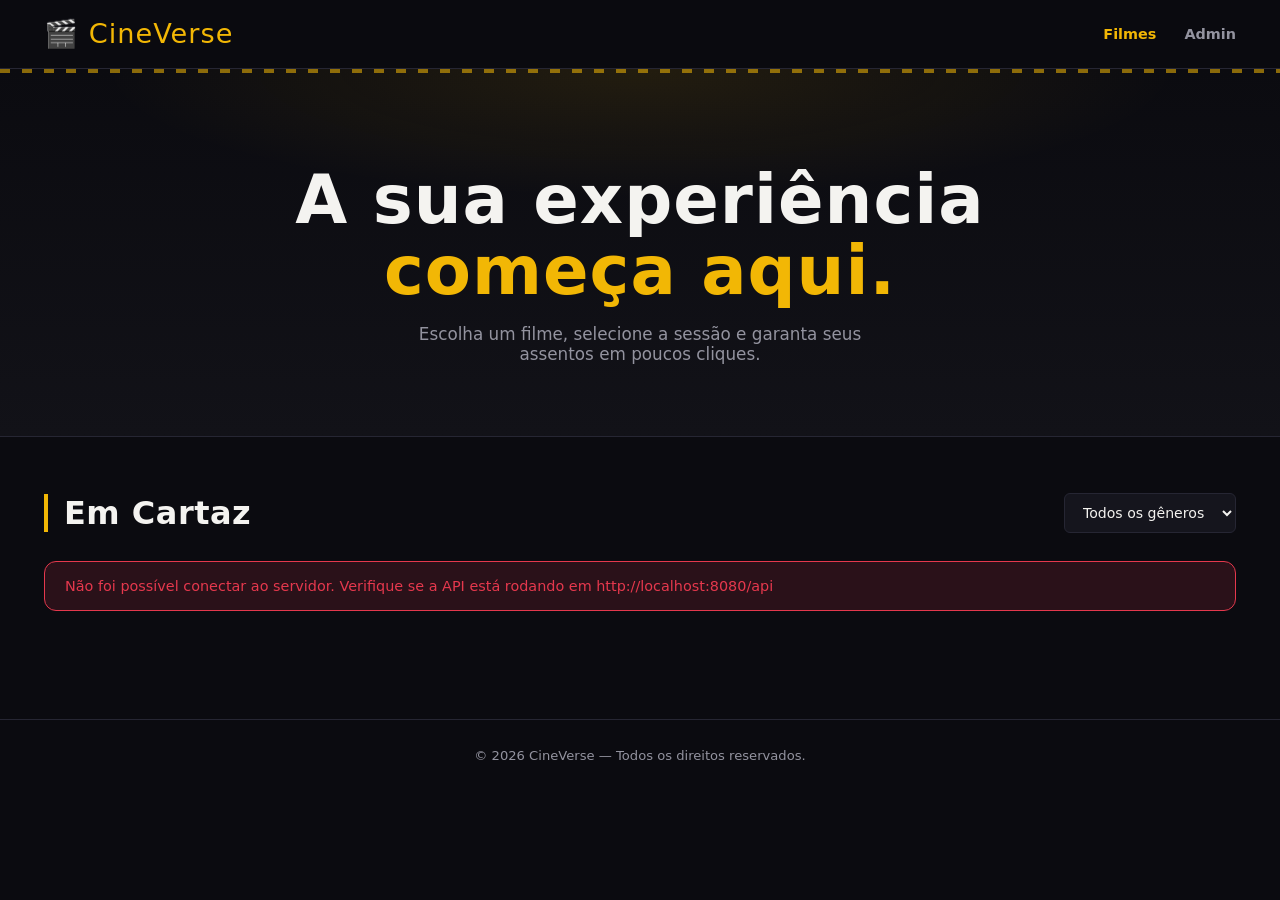
<file: frontend/index.html>
<!DOCTYPE html>
<html lang="pt-BR">
<head>
  <meta charset="UTF-8" />
  <meta name="viewport" content="width=device-width, initial-scale=1.0"/>
  <title>CineVerse — Ingressos Online</title>
  <link rel="stylesheet" href="css/base.css" />
  <link rel="stylesheet" href="css/index.css" />
</head>
<body>

  <!-- CABEÇALHO -->
  <header class="header">
    <div class="header-inner">
      <a href="index.html" class="logo">🎬 CineVerse</a>
      <nav class="nav">
        <a href="index.html" class="nav-link active">Filmes</a>
        <a href="login.html" class="nav-link">Admin</a>
      </nav>
    </div>
  </header>

  <!-- HERO -->
  <section class="hero">
    <div class="hero-content">
      <h1>A sua experiência<br/><span class="destaque">começa aqui.</span></h1>
      <p>Escolha um filme, selecione a sessão e garanta seus assentos em poucos cliques.</p>
    </div>
  </section>

  <!-- FILMES EM CARTAZ -->
  <main class="main">
    <div class="secao-topo">
      <h2 class="titulo-secao">Em Cartaz</h2>
      <select id="filtro-genero" class="filtro-genero" onchange="aplicarFiltro()">
        <option value="">Todos os gêneros</option>
      </select>
    </div>

    <div id="error-msg" class="error-msg" style="display:none;">
      Não foi possível carregar os filmes. Verifique se o servidor está rodando em http://localhost:8080.
    </div>

    <div id="filmes-grid" class="filmes-grid">
      <div class="loading-msg">Carregando filmes...</div>
    </div>
  </main>

  <footer class="footer">
    <p>© 2026 CineVerse — Todos os direitos reservados.</p>
  </footer>

  <script src="js/utils.js"></script>
  <script src="js/script.js"></script>
</body>
</html>
</file>
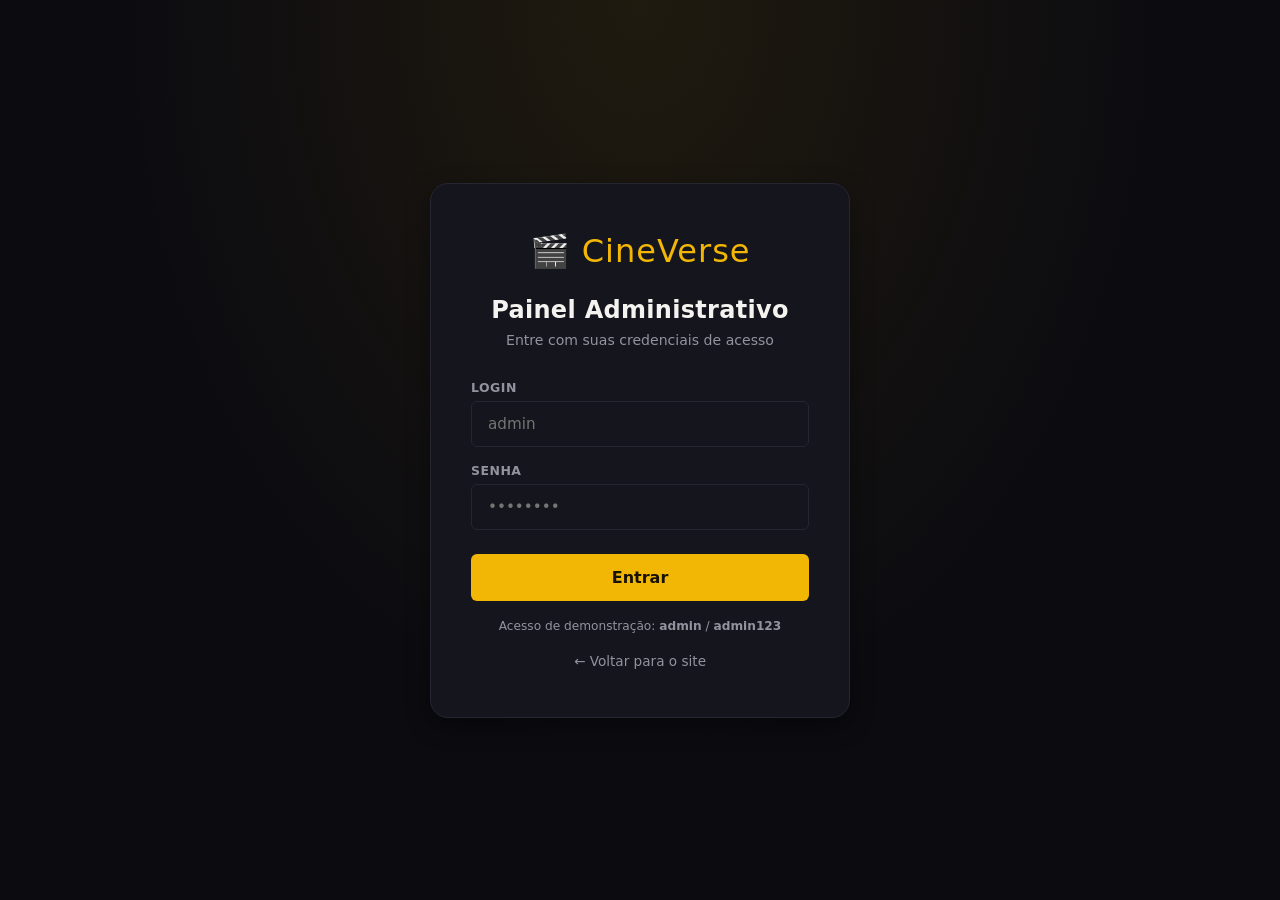
<file: frontend/admin.html>
<!DOCTYPE html>
<html lang="pt-BR">
<head>
  <meta charset="UTF-8"/>
  <meta name="viewport" content="width=device-width, initial-scale=1.0"/>
  <title>Painel Admin — CineVerse</title>
  <link rel="stylesheet" href="css/base.css"/>
  <link rel="stylesheet" href="css/admin.css"/>
</head>
<body>

  <!-- SIDEBAR -->
  <aside class="sidebar">
    <div class="sidebar-logo">🎬 CineVerse</div>
    <nav class="sidebar-nav">
      <button class="nav-item active" onclick="trocarAba('dashboard', this)">📊 Dashboard</button>
      <button class="nav-item" onclick="trocarAba('filmes', this)">🎬 Filmes</button>
      <button class="nav-item" onclick="trocarAba('salas', this)">🏛️ Salas</button>
      <button class="nav-item" onclick="trocarAba('sessoes', this)">🗓️ Sessões</button>
      <button class="nav-item" onclick="trocarAba('compras', this)">🎟️ Compras</button>
    </nav>
    <div class="sidebar-footer">
      <span id="admin-nome">Administrador</span>
      <button class="btn-logout" onclick="sair()">Sair</button>
    </div>
  </aside>

  <!-- CONTEÚDO PRINCIPAL -->
  <div class="content">

    <!-- ======= ABA: DASHBOARD ======= -->
    <section id="aba-dashboard" class="aba ativa">
      <h1 class="page-title">Dashboard</h1>

      <div class="stats-grid">
        <div class="stat-card">
          <div class="stat-icon">🎬</div>
          <div class="stat-info"><span id="total-filmes" class="stat-num">—</span><span class="stat-label">Filmes em Cartaz</span></div>
        </div>
        <div class="stat-card">
          <div class="stat-icon">🗓️</div>
          <div class="stat-info"><span id="total-sessoes" class="stat-num">—</span><span class="stat-label">Sessões Cadastradas</span></div>
        </div>
        <div class="stat-card">
          <div class="stat-icon">🎟️</div>
          <div class="stat-info"><span id="total-compras" class="stat-num">—</span><span class="stat-label">Compras Realizadas</span></div>
        </div>
        <div class="stat-card">
          <div class="stat-icon">💰</div>
          <div class="stat-info"><span id="total-receita" class="stat-num">—</span><span class="stat-label">Receita Total</span></div>
        </div>
        <div class="stat-card">
          <div class="stat-icon">💺</div>
          <div class="stat-info"><span id="assentos-ocupados" class="stat-num">—</span><span class="stat-label">Assentos Ocupados</span></div>
        </div>
      </div>

      <h2 class="section-title">Últimas Compras</h2>
      <div class="table-wrapper">
        <table class="tabela">
          <thead><tr><th>Código</th><th>Comprador</th><th>Filme</th><th>Assentos</th><th>Total</th><th>Data</th></tr></thead>
          <tbody id="tabela-ultimas-compras"><tr><td colspan="6" class="loading-cell">Carregando...</td></tr></tbody>
        </table>
      </div>
    </section>

    <!-- ======= ABA: FILMES ======= -->
    <section id="aba-filmes" class="aba">
      <div class="aba-header">
        <h1 class="page-title">Filmes</h1>
        <button class="btn btn-dourado" onclick="abrirModalFilme()">+ Novo Filme</button>
      </div>

      <div class="table-wrapper">
        <table class="tabela">
          <thead><tr><th>ID</th><th>Título</th><th>Gênero</th><th>Duração</th><th>Classificação</th><th>Ações</th></tr></thead>
          <tbody id="tabela-filmes"><tr><td colspan="6" class="loading-cell">Carregando...</td></tr></tbody>
        </table>
      </div>
    </section>

    <!-- ======= ABA: SALAS ======= -->
    <section id="aba-salas" class="aba">
      <div class="aba-header">
        <h1 class="page-title">Salas</h1>
        <button class="btn btn-dourado" onclick="abrirModalSala()">+ Nova Sala</button>
      </div>

      <div class="table-wrapper">
        <table class="tabela">
          <thead><tr><th>ID</th><th>Nome</th><th>Tipo</th><th>Fileiras</th><th>Assentos/Fileira</th><th>Capacidade</th><th>Ações</th></tr></thead>
          <tbody id="tabela-salas"><tr><td colspan="7" class="loading-cell">Carregando...</td></tr></tbody>
        </table>
      </div>
    </section>

    <!-- ======= ABA: SESSÕES ======= -->
    <section id="aba-sessoes" class="aba">
      <div class="aba-header">
        <h1 class="page-title">Sessões</h1>
        <button class="btn btn-dourado" onclick="abrirModalSessao()">+ Nova Sessão</button>
      </div>

      <div class="table-wrapper">
        <table class="tabela">
          <thead><tr><th>Filme</th><th>Sala</th><th>Data</th><th>Horário</th><th>Preço</th><th>Ocupação</th><th>Ações</th></tr></thead>
          <tbody id="tabela-sessoes"><tr><td colspan="7" class="loading-cell">Carregando...</td></tr></tbody>
        </table>
      </div>
    </section>

    <!-- ======= ABA: COMPRAS ======= -->
    <section id="aba-compras" class="aba">
      <h1 class="page-title">Compras</h1>

      <div class="table-wrapper">
        <table class="tabela">
          <thead><tr><th>Código</th><th>Comprador</th><th>E-mail</th><th>Filme</th><th>Sala</th><th>Assentos</th><th>Total</th><th>Método</th><th>Data</th></tr></thead>
          <tbody id="tabela-compras"><tr><td colspan="9" class="loading-cell">Carregando...</td></tr></tbody>
        </table>
      </div>
    </section>

  </div><!-- /content -->

  <!-- MODAL: Filme -->
  <div id="modal-filme" class="modal-overlay" style="display:none;">
    <div class="modal">
      <div class="modal-header">
        <h2 id="modal-filme-titulo">Novo Filme</h2>
        <button class="btn-fechar" onclick="fecharModalFilme()">✕</button>
      </div>

      <input type="hidden" id="filme-id"/>

      <div class="campo"><label>Título</label><input type="text" id="filme-titulo" placeholder="Nome do filme"/></div>
      <div class="campo-row">
        <div class="campo"><label>Gênero</label><input type="text" id="filme-genero" placeholder="Ex: Ação, Drama, Comédia"/></div>
        <div class="campo"><label>Classificação</label>
          <select id="filme-classificacao">
            <option value="Livre">Livre</option>
            <option value="10">10 anos</option>
            <option value="12">12 anos</option>
            <option value="14">14 anos</option>
            <option value="16">16 anos</option>
            <option value="18">18 anos</option>
          </select>
        </div>
      </div>
      <div class="campo-row">
        <div class="campo"><label>Duração (min)</label><input type="number" id="filme-duracao" placeholder="120" min="1"/></div>
        <div class="campo"><label>URL do Pôster (opcional)</label><input type="text" id="filme-poster" placeholder="https://..."/></div>
      </div>
      <div class="campo"><label>Sinopse</label><textarea id="filme-sinopse" placeholder="Resumo curto do filme"></textarea></div>

      <div class="modal-footer">
        <button class="btn btn-fantasma" onclick="fecharModalFilme()">Cancelar</button>
        <button class="btn btn-dourado" onclick="salvarFilme()">Salvar</button>
      </div>
    </div>
  </div>

  <!-- MODAL: Sala -->
  <div id="modal-sala" class="modal-overlay" style="display:none;">
    <div class="modal">
      <div class="modal-header">
        <h2 id="modal-sala-titulo">Nova Sala</h2>
        <button class="btn-fechar" onclick="fecharModalSala()">✕</button>
      </div>

      <input type="hidden" id="sala-id"/>

      <div class="campo"><label>Nome da Sala</label><input type="text" id="sala-nome" placeholder="Ex: Sala 1"/></div>
      <div class="campo">
        <label>Tipo</label>
        <select id="sala-tipo" onchange="sugerirLayoutSala()">
          <option value="PEQUENA">Pequena</option>
          <option value="MEDIA">Média</option>
          <option value="GRANDE">Grande</option>
          <option value="VIP">VIP</option>
        </select>
      </div>
      <div class="campo-row">
        <div class="campo"><label>Fileiras</label><input type="number" id="sala-fileiras" min="1" max="26"/></div>
        <div class="campo"><label>Assentos por Fileira</label><input type="number" id="sala-assentos" min="1"/></div>
      </div>
      <p class="campo-ajuda">Capacidade total: <strong id="sala-capacidade-preview">—</strong> assentos. Ao trocar o tipo, um layout sugerido é preenchido automaticamente.</p>

      <div class="modal-footer">
        <button class="btn btn-fantasma" onclick="fecharModalSala()">Cancelar</button>
        <button class="btn btn-dourado" onclick="salvarSala()">Salvar</button>
      </div>
    </div>
  </div>

  <!-- MODAL: Sessão -->
  <div id="modal-sessao" class="modal-overlay" style="display:none;">
    <div class="modal">
      <div class="modal-header">
        <h2 id="modal-sessao-titulo">Nova Sessão</h2>
        <button class="btn-fechar" onclick="fecharModalSessao()">✕</button>
      </div>

      <input type="hidden" id="sessao-id"/>

      <div class="campo"><label>Filme</label><select id="sessao-filme"><option value="">Selecione o filme...</option></select></div>
      <div class="campo"><label>Sala</label><select id="sessao-sala"><option value="">Selecione a sala...</option></select></div>
      <div class="campo-row">
        <div class="campo"><label>Data</label><input type="date" id="sessao-data"/></div>
        <div class="campo"><label>Horário</label><input type="time" id="sessao-horario"/></div>
      </div>
      <div class="campo"><label>Preço do Ingresso (R$)</label><input type="number" id="sessao-preco" min="0" step="0.01" placeholder="25.00"/></div>
      <p class="campo-ajuda">Os assentos da sessão são gerados automaticamente com base no layout da sala escolhida.</p>

      <div class="modal-footer">
        <button class="btn btn-fantasma" onclick="fecharModalSessao()">Cancelar</button>
        <button class="btn btn-dourado" onclick="salvarSessao()">Salvar</button>
      </div>
    </div>
  </div>

  <script src="js/utils.js"></script>
  <script src="js/admin.js"></script>
</body>
</html>
</file>
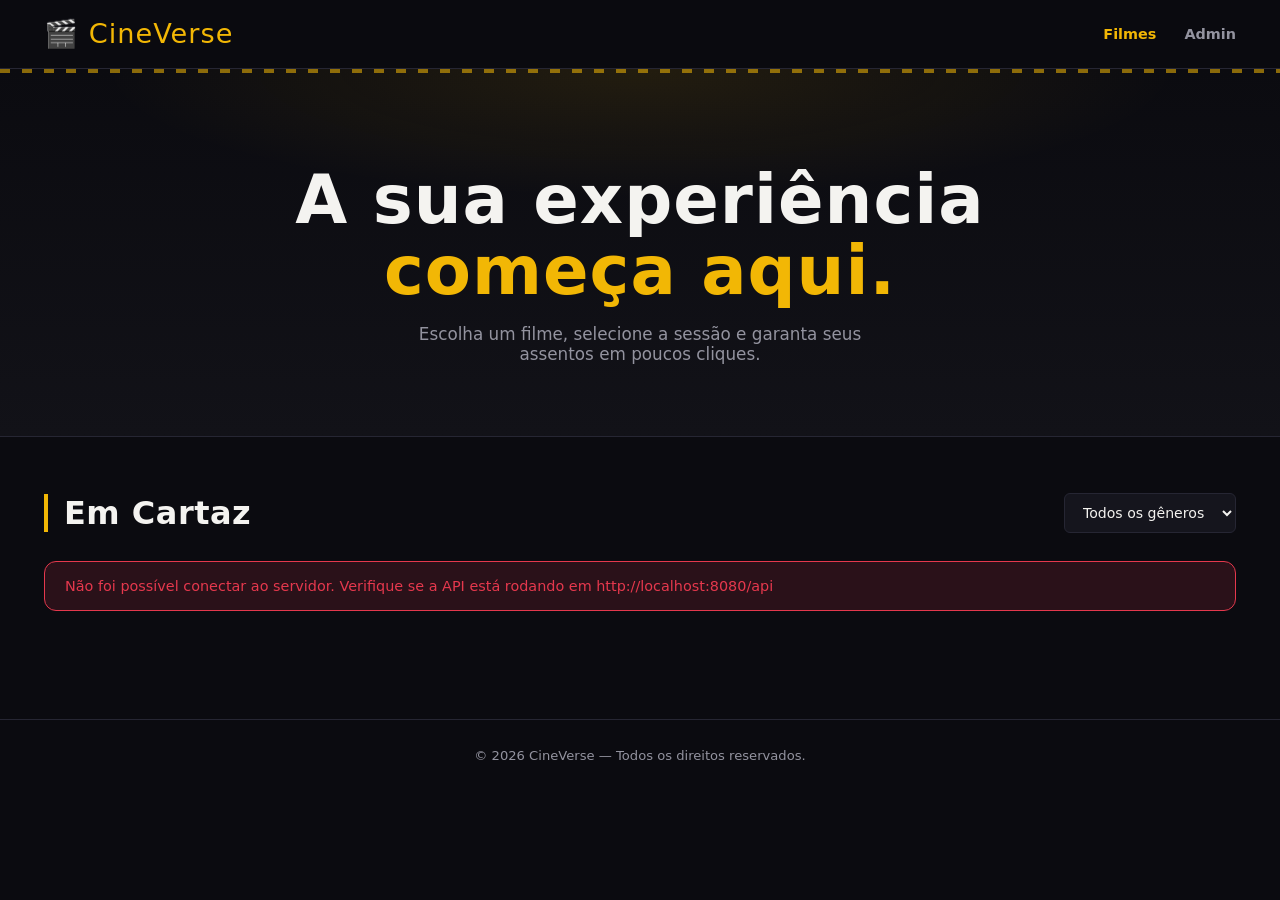
<file: frontend/assentos.html>
<!DOCTYPE html>
<html lang="pt-BR">
<head>
  <meta charset="UTF-8"/>
  <meta name="viewport" content="width=device-width, initial-scale=1.0"/>
  <title>Escolha seus Assentos — CineVerse</title>
  <link rel="stylesheet" href="css/base.css"/>
  <link rel="stylesheet" href="css/assentos.css"/>
</head>
<body>

  <header class="header">
    <div class="header-inner">
      <a href="index.html" class="logo">🎬 CineVerse</a>
      <nav class="nav">
        <a href="index.html" class="nav-link">Filmes</a>
        <a href="login.html" class="nav-link">Admin</a>
      </nav>
    </div>
  </header>

  <main class="main">
    <button class="btn-voltar" onclick="window.location.href='sessoes.html'">← Escolher outra sessão</button>

    <div id="filme-info" class="filme-info-bar">
      <h1 id="filme-titulo">Carregando...</h1>
      <span id="filme-sessao" class="sessao-tag"></span>
    </div>

    <div class="tela-cinema">
      <div class="tela-label">TELA</div>
    </div>

    <div class="legenda">
      <div class="legenda-item"><span class="assento-demo livre"></span> Disponível</div>
      <div class="legenda-item"><span class="assento-demo vip"></span> VIP</div>
      <div class="legenda-item"><span class="assento-demo selecionado"></span> Selecionado</div>
      <div class="legenda-item"><span class="assento-demo ocupado"></span> Ocupado</div>
    </div>

    <div id="assentos-container" class="assentos-container">
      <div class="loading-msg">Carregando assentos...</div>
    </div>

    <div class="resumo-bar">
      <div class="resumo-info">
        <span>Selecionados: <strong id="qtd-selecionados">0</strong></span>
        <span>Valor do ingresso: <strong id="valor-unitario">R$ 0,00</strong></span>
        <span>Total: <strong id="total-preco">R$ 0,00</strong></span>
      </div>
      <button id="btn-continuar" class="btn btn-dourado" onclick="irParaPagamento()" disabled>
        Continuar para Pagamento →
      </button>
    </div>
  </main>

  <footer class="footer">
    <p>© 2026 CineVerse — Todos os direitos reservados.</p>
  </footer>

  <script src="js/utils.js"></script>
  <script src="js/assentos.js"></script>
</body>
</html>
</file>
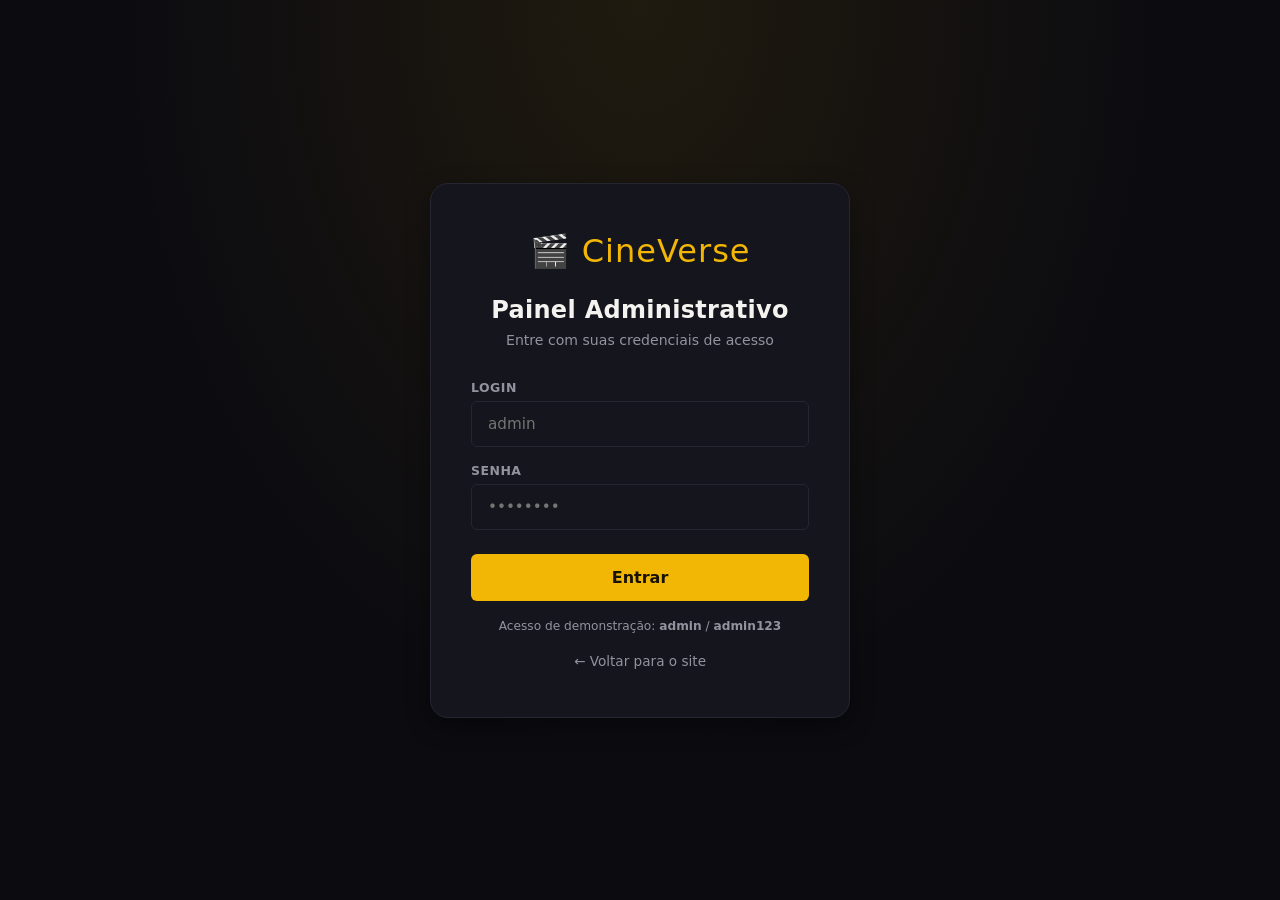
<file: frontend/login.html>
<!DOCTYPE html>
<html lang="pt-BR">
<head>
  <meta charset="UTF-8"/>
  <meta name="viewport" content="width=device-width, initial-scale=1.0"/>
  <title>Login Admin — CineVerse</title>
  <link rel="stylesheet" href="css/base.css"/>
  <link rel="stylesheet" href="css/login.css"/>
</head>
<body>

  <main class="login-wrapper">
    <section class="login-card" aria-labelledby="login-titulo">

      <a href="index.html" class="logo">🎬 CineVerse</a>

      <h1 id="login-titulo" class="login-titulo">Painel Administrativo</h1>
      <p class="login-sub">Entre com suas credenciais de acesso</p>

      <div id="erro-login" class="erro-msg" role="alert" hidden></div>

      <form id="form-login" class="form-login" novalidate>
        <div class="campo">
          <label for="usuario">Login</label>
          <input type="text" id="usuario" name="usuario" placeholder="admin" autocomplete="username" required/>
        </div>

        <div class="campo">
          <label for="senha">Senha</label>
          <input type="password" id="senha" name="senha" placeholder="••••••••" autocomplete="current-password" required/>
        </div>

        <button type="submit" class="btn btn-dourado btn-login">Entrar</button>
      </form>

      <p class="login-dica">Acesso de demonstração: <strong>admin</strong> / <strong>admin123</strong></p>

      <a href="index.html" class="link-voltar">← Voltar para o site</a>

    </section>
  </main>

  <script src="js/utils.js"></script>
  <script src="js/login.js"></script>
</body>
</html>
</file>
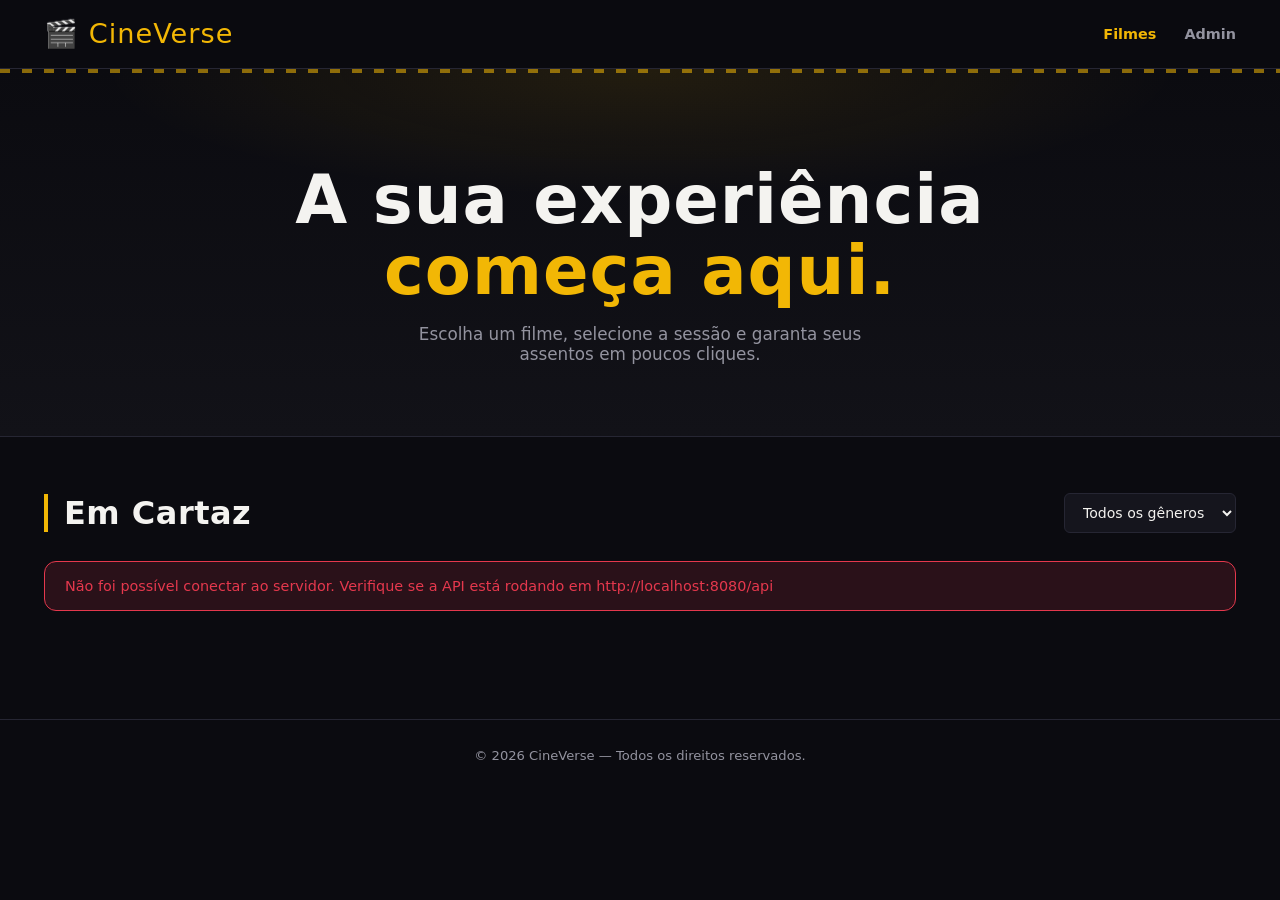
<file: frontend/pagamento.html>
<!DOCTYPE html>
<html lang="pt-BR">
<head>
  <meta charset="UTF-8"/>
  <meta name="viewport" content="width=device-width, initial-scale=1.0"/>
  <title>Pagamento — CineVerse</title>
  <link rel="stylesheet" href="css/base.css"/>
  <link rel="stylesheet" href="css/pagamento.css"/>
</head>
<body>

  <header class="header">
    <div class="header-inner">
      <a href="index.html" class="logo">🎬 CineVerse</a>
      <nav class="nav">
        <a href="index.html" class="nav-link">Filmes</a>
        <a href="login.html" class="nav-link">Admin</a>
      </nav>
    </div>
  </header>

  <main class="main">
    <button class="btn-voltar" onclick="window.location.href='assentos.html'">← Alterar assentos</button>

    <div class="pagamento-layout">

      <!-- Coluna esquerda: formulário -->
      <div class="form-card">
        <h2 class="card-titulo">Dados do Pagamento</h2>

        <div class="metodo-tabs">
          <button class="metodo-tab active" onclick="selecionarMetodo('cartao', this)">💳 Cartão</button>
          <button class="metodo-tab" onclick="selecionarMetodo('pix', this)">⚡ PIX</button>
          <button class="metodo-tab" onclick="selecionarMetodo('boleto', this)">📄 Boleto</button>
        </div>

        <div id="form-cartao" class="metodo-form">
          <div class="campo">
            <label>Número do Cartão</label>
            <input type="text" id="num-cartao" placeholder="0000 0000 0000 0000" maxlength="19" inputmode="numeric" oninput="formatarCartao(this)"/>
          </div>
          <div class="campo">
            <label>Nome no Cartão</label>
            <input type="text" id="nome-cartao" placeholder="NOME COMPLETO"/>
          </div>
          <div class="campo-row">
            <div class="campo">
              <label>Validade</label>
              <input type="text" id="validade" placeholder="MM/AA" maxlength="5" inputmode="numeric" oninput="formatarValidade(this)"/>
            </div>
            <div class="campo">
              <label>CVV</label>
              <input type="text" id="cvv" placeholder="123" maxlength="3" inputmode="numeric"/>
            </div>
          </div>
          <div class="campo">
            <label>Parcelas</label>
            <select id="parcelas"></select>
          </div>
        </div>

        <div id="form-pix" class="metodo-form" style="display:none;">
          <div class="pix-info">
            <div class="pix-qr">▓▓▓▓▓<br/>▓ ▓ ▓<br/>▓▓▓▓▓</div>
            <p>Escaneie o QR Code com o app do seu banco.<br/>O pagamento é confirmado em segundos.</p>
            <div class="pix-chave">
              <span>Chave PIX:</span>
              <strong>pagamentos@cineverse.com</strong>
            </div>
          </div>
        </div>

        <div id="form-boleto" class="metodo-form" style="display:none;">
          <div class="boleto-info">
            <p>O boleto será gerado após a confirmação.<br/>Prazo de pagamento: <strong>1 dia útil</strong>.</p>
            <p class="boleto-aviso">⚠️ Seus assentos ficam reservados por 24 horas.</p>
          </div>
        </div>

        <h3 class="subtitulo">Dados do Comprador</h3>
        <div class="campo">
          <label>Nome Completo</label>
          <input type="text" id="nome-comprador" placeholder="Seu nome completo"/>
        </div>
        <div class="campo">
          <label>E-mail</label>
          <input type="email" id="email-comprador" placeholder="seu@email.com"/>
        </div>
        <div class="campo">
          <label>CPF</label>
          <input type="text" id="cpf-comprador" placeholder="000.000.000-00" maxlength="14" inputmode="numeric" oninput="formatarCPF(this)"/>
        </div>

        <button class="btn btn-dourado btn-finalizar" onclick="finalizarCompra()">
          Confirmar Pagamento
        </button>
      </div>

      <!-- Coluna direita: resumo do pedido -->
      <div class="resumo-card">
        <h2 class="card-titulo">Resumo do Pedido</h2>

        <div class="resumo-item"><span class="resumo-label">Filme</span><span id="resumo-filme" class="resumo-valor">—</span></div>
        <div class="resumo-item"><span class="resumo-label">Sala / Sessão</span><span id="resumo-sessao" class="resumo-valor">—</span></div>
        <div class="resumo-item"><span class="resumo-label">Assentos</span><span id="resumo-assentos" class="resumo-valor">—</span></div>
        <div class="resumo-item"><span class="resumo-label">Quantidade</span><span id="resumo-qtd" class="resumo-valor">—</span></div>
        <div class="resumo-item"><span class="resumo-label">Valor por ingresso</span><span id="resumo-valor-unitario" class="resumo-valor">—</span></div>

        <hr class="divider"/>

        <div class="resumo-item total"><span class="resumo-label">Total</span><span id="resumo-total" class="resumo-valor">R$ 0,00</span></div>
      </div>

    </div>

    <!-- Modal de confirmação estilo ingresso -->
    <div id="modal-sucesso" class="modal-overlay" style="display:none;">
      <div class="ticket">
        <div class="ticket-topo">
          <div class="ticket-icone">🎟️</div>
          <h2>Compra Confirmada!</h2>
        </div>
        <div class="ticket-corpo">
          <div class="ticket-linha"><span class="rotulo">Filme</span><span id="ticket-filme" class="valor">—</span></div>
          <div class="ticket-linha"><span class="rotulo">Sessão</span><span id="ticket-sessao" class="valor">—</span></div>
          <div class="ticket-linha"><span class="rotulo">Assentos</span><span id="ticket-assentos" class="valor">—</span></div>
          <div class="ticket-linha"><span class="rotulo">Total pago</span><span id="ticket-total" class="valor">—</span></div>
          <div id="ticket-codigo" class="ticket-codigo">—</div>
          <button class="btn btn-dourado btn-modal" onclick="voltarInicio()">Voltar ao Início</button>
        </div>
      </div>
    </div>

  </main>

  <footer class="footer">
    <p>© 2026 CineVerse — Todos os direitos reservados.</p>
  </footer>

  <script src="js/utils.js"></script>
  <script src="js/pagamento.js"></script>
</body>
</html>
</file>
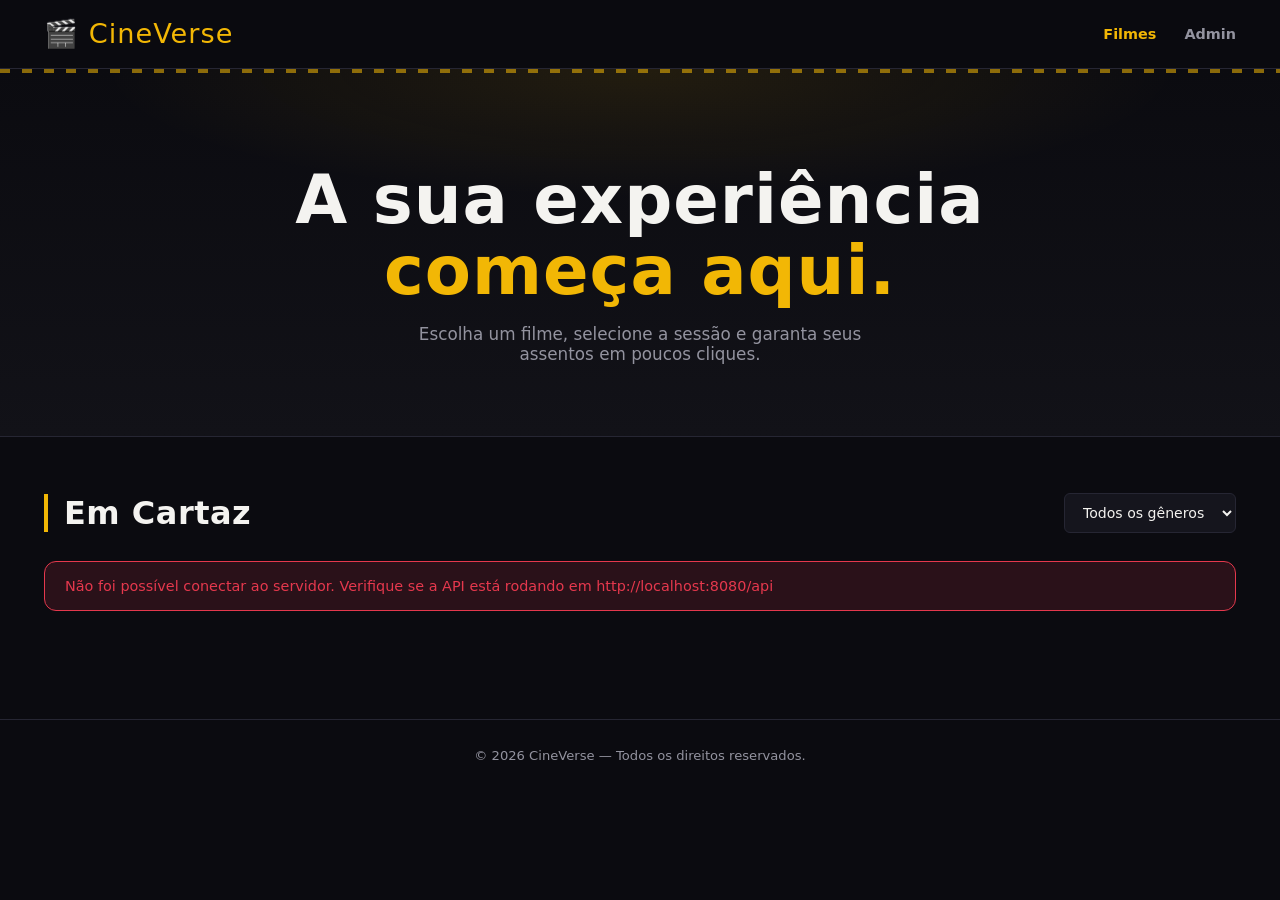
<file: frontend/sessoes.html>
<!DOCTYPE html>
<html lang="pt-BR">
<head>
  <meta charset="UTF-8"/>
  <meta name="viewport" content="width=device-width, initial-scale=1.0"/>
  <title>Escolha a Sessão — CineVerse</title>
  <link rel="stylesheet" href="css/base.css"/>
  <link rel="stylesheet" href="css/sessoes.css"/>
</head>
<body>

  <header class="header">
    <div class="header-inner">
      <a href="index.html" class="logo">🎬 CineVerse</a>
      <nav class="nav">
        <a href="index.html" class="nav-link">Filmes</a>
        <a href="login.html" class="nav-link">Admin</a>
      </nav>
    </div>
  </header>

  <main class="main">
    <button class="btn-voltar" onclick="window.location.href='index.html'">← Voltar para os filmes</button>

    <div id="filme-barra" class="filme-barra">
      <div class="loading-msg">Carregando filme...</div>
    </div>

    <h2 class="titulo-secao">Sessões Disponíveis</h2>

    <div id="sessoes-container">
      <div class="loading-msg">Carregando sessões...</div>
    </div>
  </main>

  <footer class="footer">
    <p>© 2026 CineVerse — Todos os direitos reservados.</p>
  </footer>

  <script src="js/utils.js"></script>
  <script src="js/sessoes.js"></script>
</body>
</html>
</file>
<file: frontend/css/base.css>
/* =============================================================
   CINEVERSE — base.css
   Reset, variáveis de design e componentes reaproveitados em
   todas as telas (toasts, botões, badges, scrollbar).
   Este arquivo deve ser importado ANTES do CSS de cada página.
   ============================================================= */

*, *::before, *::after { margin: 0; padding: 0; box-sizing: border-box; }

@import url('https://fonts.googleapis.com/css2?family=Bebas+Neue&family=Inter:wght@400;500;600;700;800&display=swap');

:root {
  /* Fundo — preto azulado, referência às salas escuras de cinema */
  --bg:            #0b0b10;
  --bg-elevated:   #15151d;
  --bg-card:       #15151d;
  --bg-hover:      #1e1e29;
  --border:        #262633;

  /* Acento principal — dourado de marquise/premiação */
  --gold:          #f2b705;
  --gold-hover:    #ffd23f;
  --gold-soft:     rgba(242, 183, 5, 0.12);

  /* Acento secundário — vermelho de cortina/alerta */
  --red:           #e5384d;
  --red-soft:      rgba(229, 56, 77, 0.14);

  /* Sucesso */
  --green:         #2ecc71;
  --green-soft:    rgba(46, 204, 113, 0.14);

  --text-primary:  #f4f3f0;
  --text-muted:    #93939f;

  --radius-sm:     6px;
  --radius:        12px;
  --radius-lg:     18px;

  --font-display:  'Bebas Neue', 'Segoe UI', system-ui, sans-serif;
  --font-body:     'Inter', 'Segoe UI', system-ui, sans-serif;

  --shadow-card:   0 8px 24px rgba(0, 0, 0, 0.35);
}

html { scroll-behavior: smooth; }

body {
  background: var(--bg);
  color: var(--text-primary);
  font-family: var(--font-body);
  min-height: 100vh;
}

a { color: inherit; }

::selection { background: var(--gold-soft); color: var(--gold); }

/* ---------- Scrollbar ---------- */
::-webkit-scrollbar { width: 10px; height: 10px; }
::-webkit-scrollbar-track { background: var(--bg); }
::-webkit-scrollbar-thumb { background: var(--border); border-radius: 20px; }
::-webkit-scrollbar-thumb:hover { background: var(--gold); }

/* ---------- Foco visível (acessibilidade) ---------- */
a:focus-visible, button:focus-visible, input:focus-visible, select:focus-visible {
  outline: 2px solid var(--gold);
  outline-offset: 2px;
}

/* ---------- Título de seção padrão ---------- */
.titulo-secao {
  font-family: var(--font-display);
  font-size: 2rem;
  letter-spacing: 0.5px;
  color: var(--text-primary);
  border-left: 4px solid var(--gold);
  padding-left: 16px;
  margin-bottom: 28px;
}

/* ---------- Botões ---------- */
.btn {
  font-family: var(--font-body);
  font-weight: 700;
  font-size: 0.9rem;
  border: none;
  border-radius: var(--radius-sm);
  padding: 12px 22px;
  cursor: pointer;
  transition: transform 0.12s ease, background 0.2s ease, filter 0.2s ease, opacity 0.2s ease;
}

.btn:active { transform: scale(0.98); }

.btn-dourado {
  background: var(--gold);
  color: #171204;
}
.btn-dourado:hover { background: var(--gold-hover); }

.btn-fantasma {
  background: transparent;
  border: 1px solid var(--border);
  color: var(--text-muted);
}
.btn-fantasma:hover { border-color: var(--gold); color: var(--gold); }

.btn:disabled { opacity: 0.4; cursor: not-allowed; }

/* ---------- Badges de status ---------- */
.badge { display: inline-block; padding: 3px 10px; border-radius: 20px; font-size: 0.75rem; font-weight: 700; }
.badge-livre    { background: var(--green-soft); color: var(--green); }
.badge-ocupado  { background: var(--red-soft);   color: var(--red); }
.badge-vip      { background: var(--gold-soft);  color: var(--gold); }

/* ---------- Toasts (substituem alert()) ---------- */
#toast-container {
  position: fixed;
  top: 20px;
  right: 20px;
  z-index: 999;
  display: flex;
  flex-direction: column;
  gap: 10px;
  max-width: 340px;
}

.toast {
  background: var(--bg-elevated);
  border: 1px solid var(--border);
  border-left: 4px solid var(--gold);
  border-radius: var(--radius-sm);
  padding: 14px 16px;
  font-size: 0.88rem;
  line-height: 1.4;
  box-shadow: var(--shadow-card);
  animation: toast-entrar 0.25s ease;
}

.toast.sucesso { border-left-color: var(--green); }
.toast.erro    { border-left-color: var(--red); }

@keyframes toast-entrar {
  from { opacity: 0; transform: translateX(24px); }
  to   { opacity: 1; transform: translateX(0); }
}

.toast.saindo { animation: toast-sair 0.2s ease forwards; }

@keyframes toast-sair {
  to { opacity: 0; transform: translateX(24px); }
}

/* ---------- Estado vazio / carregando ---------- */
.estado-vazio {
  text-align: center;
  color: var(--text-muted);
  padding: 60px 20px;
  font-size: 0.95rem;
}

/* ---------- Skeleton de carregamento ---------- */
.skeleton {
  background: linear-gradient(100deg, var(--bg-hover) 30%, var(--border) 50%, var(--bg-hover) 70%);
  background-size: 200% 100%;
  animation: skeleton-shimmer 1.3s infinite;
  border-radius: var(--radius-sm);
}

@keyframes skeleton-shimmer {
  0% { background-position: 200% 0; }
  100% { background-position: -200% 0; }
}
</file>
<file: frontend/css/index.css>
/* =============================================================
   CINEVERSE — index.css (Tela Inicial)
   ============================================================= */

/* ---------- Header ---------- */
.header {
  position: sticky;
  top: 0;
  z-index: 100;
  background: rgba(11, 11, 16, 0.9);
  backdrop-filter: blur(10px);
  border-bottom: 1px solid var(--border);
}

.header-inner {
  max-width: 1240px;
  margin: 0 auto;
  padding: 0 24px;
  height: 68px;
  display: flex;
  align-items: center;
  justify-content: space-between;
}

.logo {
  font-family: var(--font-display);
  font-size: 1.7rem;
  letter-spacing: 1px;
  color: var(--gold);
  text-decoration: none;
}

.nav { display: flex; align-items: center; gap: 28px; }

.nav-link {
  color: var(--text-muted);
  text-decoration: none;
  font-size: 0.9rem;
  font-weight: 600;
  transition: color 0.2s;
}
.nav-link:hover, .nav-link.active { color: var(--gold); }

/* ---------- Hero ---------- */
.hero {
  position: relative;
  padding: 96px 24px 72px;
  text-align: center;
  overflow: hidden;
  border-bottom: 1px solid var(--border);
  background:
    radial-gradient(ellipse 60% 50% at 50% 0%, rgba(242, 183, 5, 0.10), transparent 70%),
    linear-gradient(180deg, #0b0b10 0%, #121218 100%);
}

/* Faixa de "luzes de marquise" decorativa */
.hero::before {
  content: '';
  position: absolute;
  top: 0; left: 0; right: 0;
  height: 4px;
  background: repeating-linear-gradient(90deg, var(--gold) 0 10px, transparent 10px 22px);
  opacity: 0.55;
}

.hero-content h1 {
  font-family: var(--font-display);
  font-size: clamp(2.4rem, 6vw, 4.2rem);
  line-height: 1.05;
  letter-spacing: 1px;
  margin-bottom: 18px;
}

.hero-content .destaque { color: var(--gold); }

.hero-content p {
  font-size: 1.05rem;
  color: var(--text-muted);
  max-width: 520px;
  margin: 0 auto;
}

/* ---------- Main ---------- */
.main {
  max-width: 1240px;
  margin: 0 auto;
  padding: 56px 24px 80px;
}

.secao-topo {
  display: flex;
  align-items: center;
  justify-content: space-between;
  gap: 16px;
  margin-bottom: 28px;
  flex-wrap: wrap;
}

.secao-topo .titulo-secao { margin-bottom: 0; }

.filtro-genero {
  background: var(--bg-elevated);
  border: 1px solid var(--border);
  color: var(--text-primary);
  border-radius: var(--radius-sm);
  padding: 10px 14px;
  font-family: var(--font-body);
  font-size: 0.88rem;
  cursor: pointer;
  outline: none;
}

/* ---------- Mensagem de erro da API ---------- */
.error-msg {
  background: var(--red-soft);
  border: 1px solid var(--red);
  color: var(--red);
  border-radius: var(--radius);
  padding: 16px 20px;
  margin-bottom: 28px;
  font-size: 0.9rem;
}

/* ---------- Grid de Filmes ---------- */
.filmes-grid {
  display: grid;
  grid-template-columns: repeat(auto-fill, minmax(240px, 1fr));
  gap: 26px;
}

/* Card em formato de ingresso: poster + canhoto com furos de perfuração */
.filme-card {
  background: var(--bg-card);
  border: 1px solid var(--border);
  border-radius: var(--radius);
  overflow: hidden;
  box-shadow: var(--shadow-card);
  transition: transform 0.2s ease, border-color 0.2s ease;
  display: flex;
  flex-direction: column;
}

.filme-card:hover {
  transform: translateY(-5px);
  border-color: var(--gold);
}

.filme-poster-wrap {
  position: relative;
  aspect-ratio: 2 / 3;
  background: var(--bg-hover);
}

.filme-poster {
  width: 100%;
  height: 100%;
  object-fit: cover;
  display: block;
}

.poster-placeholder {
  width: 100%;
  height: 100%;
  display: flex;
  align-items: center;
  justify-content: center;
  font-size: 2.6rem;
  background: linear-gradient(135deg, #1a1a24, #23232f);
}

.filme-classificacao {
  position: absolute;
  top: 10px;
  right: 10px;
  background: rgba(11, 11, 16, 0.85);
  border: 1px solid var(--gold);
  color: var(--gold);
  font-size: 0.7rem;
  font-weight: 800;
  padding: 3px 8px;
  border-radius: 6px;
}

/* Canhoto do ingresso — linha perfurada com "furos" simulados */
.filme-canhoto {
  position: relative;
  border-top: 2px dashed var(--border);
  padding-top: 14px;
}

.filme-canhoto::before,
.filme-canhoto::after {
  content: '';
  position: absolute;
  top: -8px;
  width: 16px;
  height: 16px;
  background: var(--bg);
  border-radius: 50%;
}
.filme-canhoto::before { left: -8px; }
.filme-canhoto::after { right: -8px; }

.filme-info {
  padding: 16px;
  display: flex;
  flex-direction: column;
  flex: 1;
}

.filme-titulo {
  font-family: var(--font-display);
  font-size: 1.2rem;
  letter-spacing: 0.3px;
  margin-bottom: 6px;
  line-height: 1.15;
}

.filme-meta {
  display: flex;
  gap: 10px;
  flex-wrap: wrap;
  font-size: 0.76rem;
  color: var(--text-muted);
  margin-bottom: 10px;
}

.filme-meta span { display: inline-flex; align-items: center; gap: 4px; }

.filme-sinopse {
  font-size: 0.82rem;
  color: var(--text-muted);
  line-height: 1.5;
  margin-bottom: 16px;
  display: -webkit-box;
  -webkit-line-clamp: 3;
  -webkit-box-orient: vertical;
  overflow: hidden;
}

.btn-ver-sessoes {
  width: 100%;
  text-align: center;
  margin-top: auto;
}

/* ---------- Loading ---------- */
.loading-msg { grid-column: 1 / -1; text-align: center; color: var(--text-muted); padding: 60px 0; }

/* ---------- Footer ---------- */
.footer { text-align: center; padding: 28px; color: var(--text-muted); font-size: 0.82rem; border-top: 1px solid var(--border); }

/* ---------- Responsivo ---------- */
@media (max-width: 600px) {
  .filmes-grid { grid-template-columns: repeat(2, 1fr); gap: 14px; }
  .hero { padding: 56px 16px 40px; }
  .filme-titulo { font-size: 1.05rem; }
}
</file>
<file: frontend/css/admin.css>
/* =============================================================
   CINEVERSE — admin.css
   ============================================================= */

body { display: flex; }

/* ========== SIDEBAR ========== */
.sidebar {
  width: 240px;
  min-height: 100vh;
  background: var(--bg-elevated);
  border-right: 1px solid var(--border);
  display: flex;
  flex-direction: column;
  position: fixed;
  top: 0; left: 0;
  z-index: 100;
}

.sidebar-logo {
  font-family: var(--font-display);
  font-size: 1.5rem;
  letter-spacing: 1px;
  color: var(--gold);
  padding: 24px 20px;
  border-bottom: 1px solid var(--border);
}

.sidebar-nav { flex: 1; display: flex; flex-direction: column; gap: 4px; padding: 16px 12px; }

.nav-item {
  background: transparent;
  border: none;
  color: var(--text-muted);
  text-align: left;
  padding: 11px 14px;
  border-radius: var(--radius-sm);
  font-size: 0.9rem;
  font-weight: 600;
  cursor: pointer;
  transition: background 0.2s, color 0.2s;
  font-family: var(--font-body);
}

.nav-item:hover { background: var(--bg-hover); color: var(--text-primary); }

.nav-item.active {
  background: var(--gold-soft);
  color: var(--gold);
  font-weight: 700;
}

.sidebar-footer {
  padding: 20px;
  border-top: 1px solid var(--border);
  display: flex;
  flex-direction: column;
  gap: 10px;
}

.sidebar-footer span { font-size: 0.85rem; color: var(--text-muted); }

.btn-logout {
  background: transparent;
  border: 1px solid var(--border);
  color: var(--text-muted);
  border-radius: var(--radius-sm);
  padding: 8px;
  font-size: 0.82rem;
  cursor: pointer;
  transition: all 0.2s;
  font-family: var(--font-body);
}
.btn-logout:hover { border-color: var(--red); color: var(--red); }

/* ========== CONTEÚDO ========== */
.content { margin-left: 240px; flex: 1; padding: 36px 32px; min-height: 100vh; }

.aba { display: none; }
.aba.ativa { display: block; }

.aba-header { display: flex; align-items: center; justify-content: space-between; margin-bottom: 28px; gap: 16px; flex-wrap: wrap; }

.page-title { font-family: var(--font-display); font-size: 2rem; letter-spacing: 0.4px; margin-bottom: 28px; }
.aba-header .page-title { margin-bottom: 0; }

.section-title {
  font-size: 1rem;
  font-weight: 700;
  margin: 32px 0 16px;
  color: var(--text-muted);
  border-left: 3px solid var(--gold);
  padding-left: 12px;
}

/* ========== STATS ========== */
.stats-grid { display: grid; grid-template-columns: repeat(auto-fill, minmax(200px, 1fr)); gap: 20px; margin-bottom: 40px; }

.stat-card {
  background: var(--bg-card);
  border: 1px solid var(--border);
  border-radius: var(--radius);
  padding: 20px;
  display: flex;
  align-items: center;
  gap: 16px;
}

.stat-icon { font-size: 2rem; }
.stat-info { display: flex; flex-direction: column; gap: 4px; }
.stat-num { font-family: var(--font-display); font-size: 1.8rem; color: var(--gold); line-height: 1; letter-spacing: 0.3px; }
.stat-label { font-size: 0.78rem; color: var(--text-muted); font-weight: 500; }

/* ========== TABELA ========== */
.table-wrapper { background: var(--bg-card); border: 1px solid var(--border); border-radius: var(--radius); overflow: hidden; overflow-x: auto; }

.tabela { width: 100%; border-collapse: collapse; font-size: 0.87rem; }
.tabela thead tr { background: var(--bg-hover); border-bottom: 1px solid var(--border); }
.tabela th { padding: 12px 16px; text-align: left; font-size: 0.75rem; font-weight: 700; color: var(--text-muted); text-transform: uppercase; letter-spacing: 0.5px; white-space: nowrap; }
.tabela td { padding: 13px 16px; border-bottom: 1px solid var(--border); vertical-align: middle; }
.tabela tbody tr:last-child td { border-bottom: none; }
.tabela tbody tr:hover td { background: var(--bg-hover); }

.loading-cell { text-align: center; color: var(--text-muted) !important; padding: 40px !important; }

/* ========== BOTÕES / SELECTS AUXILIARES ========== */
.btn-acao {
  background: transparent;
  border: 1px solid var(--border);
  color: var(--text-muted);
  border-radius: var(--radius-sm);
  padding: 5px 12px;
  font-size: 0.8rem;
  cursor: pointer;
  transition: all 0.2s;
  margin-right: 6px;
  font-family: var(--font-body);
}
.btn-acao:hover { border-color: var(--gold); color: var(--gold); }
.btn-acao.danger:hover { border-color: var(--red); color: var(--red); }

.select-filtro {
  background: var(--bg-elevated);
  border: 1px solid var(--border);
  color: var(--text-primary);
  border-radius: var(--radius-sm);
  padding: 9px 14px;
  font-size: 0.88rem;
  font-family: var(--font-body);
  outline: none;
  cursor: pointer;
}

/* ========== MODAL ========== */
.modal-overlay {
  position: fixed;
  inset: 0;
  background: rgba(0,0,0,0.8);
  display: flex;
  align-items: center;
  justify-content: center;
  z-index: 200;
  padding: 20px;
}

.modal {
  background: var(--bg-card);
  border: 1px solid var(--border);
  border-radius: var(--radius-lg);
  padding: 32px;
  width: 100%;
  max-width: 520px;
  max-height: 90vh;
  overflow-y: auto;
}

.modal-header { display: flex; align-items: center; justify-content: space-between; margin-bottom: 24px; }
.modal-header h2 { font-family: var(--font-display); font-size: 1.4rem; letter-spacing: 0.3px; }

.btn-fechar { background: transparent; border: none; color: var(--text-muted); font-size: 1.1rem; cursor: pointer; padding: 4px 8px; transition: color 0.2s; }
.btn-fechar:hover { color: var(--red); }

.modal-footer { display: flex; justify-content: flex-end; gap: 12px; margin-top: 24px; }

/* Campos do modal */
.campo { margin-bottom: 16px; }
.campo label { display: block; font-size: 0.76rem; font-weight: 700; color: var(--text-muted); margin-bottom: 6px; text-transform: uppercase; letter-spacing: 0.5px; }
.campo input, .campo select, .campo textarea {
  width: 100%;
  background: var(--bg-elevated);
  border: 1px solid var(--border);
  color: var(--text-primary);
  border-radius: var(--radius-sm);
  padding: 11px 14px;
  font-size: 0.92rem;
  font-family: var(--font-body);
  outline: none;
  transition: border-color 0.2s;
}
.campo textarea { resize: vertical; min-height: 70px; }
.campo input:focus, .campo select:focus, .campo textarea:focus { border-color: var(--gold); }
.campo-row { display: grid; grid-template-columns: 1fr 1fr; gap: 16px; }
.campo-row-3 { display: grid; grid-template-columns: 1fr 1fr 1fr; gap: 16px; }
.campo-ajuda { font-size: 0.74rem; color: var(--text-muted); margin-top: 4px; }

/* ========== Responsivo ========== */
@media (max-width: 768px) {
  .sidebar { display: none; }
  .content { margin-left: 0; padding: 20px 16px; }
  .stats-grid { grid-template-columns: 1fr 1fr; }
  .campo-row, .campo-row-3 { grid-template-columns: 1fr; }
}
</file>
<file: frontend/css/assentos.css>
/* =============================================================
   CINEVERSE — assentos.css (Seleção de Assentos)
   ============================================================= */

.header { position: sticky; top: 0; z-index: 100; background: rgba(11,11,16,0.92); backdrop-filter: blur(10px); border-bottom: 1px solid var(--border); }
.header-inner { max-width: 1200px; margin: 0 auto; padding: 0 24px; height: 68px; display: flex; align-items: center; justify-content: space-between; }
.logo { font-family: var(--font-display); font-size: 1.7rem; letter-spacing: 1px; color: var(--gold); text-decoration: none; }
.nav { display: flex; gap: 28px; }
.nav-link { color: var(--text-muted); text-decoration: none; font-size: 0.9rem; font-weight: 600; }
.nav-link:hover { color: var(--gold); }

.main {
  max-width: 900px;
  margin: 0 auto;
  padding: 40px 24px 120px;
}

.btn-voltar {
  display: inline-flex;
  align-items: center;
  gap: 6px;
  background: none;
  border: none;
  color: var(--text-muted);
  font-size: 0.85rem;
  cursor: pointer;
  margin-bottom: 18px;
  font-family: var(--font-body);
}
.btn-voltar:hover { color: var(--gold); }

/* ---------- Barra do Filme ---------- */
.filme-info-bar {
  display: flex;
  align-items: baseline;
  gap: 14px;
  flex-wrap: wrap;
  margin-bottom: 32px;
}

.filme-info-bar h1 {
  font-family: var(--font-display);
  font-size: 1.7rem;
  letter-spacing: 0.3px;
}

.sessao-tag {
  font-size: 0.8rem;
  font-weight: 600;
  background: var(--bg-elevated);
  border: 1px solid var(--border);
  padding: 4px 12px;
  border-radius: 20px;
  color: var(--text-muted);
}

/* ---------- Tela ---------- */
.tela-cinema {
  width: 72%;
  margin: 0 auto 8px;
  background: linear-gradient(to bottom, rgba(242, 183, 5, 0.22), transparent);
  border-top: 3px solid var(--gold);
  border-radius: 0 0 55% 55% / 0 0 100% 100%;
  padding: 10px;
  text-align: center;
}

.tela-label {
  font-size: 0.7rem;
  font-weight: 700;
  letter-spacing: 5px;
  color: var(--gold);
}

/* ---------- Legenda ---------- */
.legenda {
  display: flex;
  justify-content: center;
  gap: 22px;
  flex-wrap: wrap;
  margin: 26px 0;
}

.legenda-item {
  display: flex;
  align-items: center;
  gap: 8px;
  font-size: 0.8rem;
  color: var(--text-muted);
}

.assento-demo {
  width: 18px;
  height: 18px;
  border-radius: 5px 5px 2px 2px;
  border: 2px solid;
  display: inline-block;
}

.assento-demo.livre       { background: rgba(46,204,113,0.14); border-color: var(--green); }
.assento-demo.selecionado { background: var(--gold); border-color: var(--gold-hover); }
.assento-demo.ocupado     { background: var(--bg-hover); border-color: #44445a; }
.assento-demo.vip         { background: var(--gold-soft); border-color: var(--gold); }

/* ---------- Container dos Assentos ---------- */
.assentos-container {
  display: flex;
  flex-direction: column;
  align-items: center;
  gap: 8px;
  margin-bottom: 40px;
}

.fileira {
  display: flex;
  align-items: center;
  gap: 6px;
}

.fileira-label {
  width: 22px;
  text-align: center;
  font-size: 0.75rem;
  color: var(--text-muted);
  font-weight: 700;
}

.assento {
  width: 34px;
  height: 34px;
  border-radius: 6px 6px 3px 3px;
  border: 2px solid;
  font-size: 0.68rem;
  font-weight: 700;
  cursor: pointer;
  transition: transform 0.1s, filter 0.1s;
  display: flex;
  align-items: center;
  justify-content: center;
  font-family: var(--font-body);
}

.assento:hover:not(.ocupado) { transform: scale(1.12); filter: brightness(1.15); }

.assento.livre {
  background: rgba(46, 204, 113, 0.10);
  border-color: var(--green);
  color: var(--green);
}

.assento.livre.vip {
  background: var(--gold-soft);
  border-color: var(--gold);
  color: var(--gold);
}

.assento.selecionado {
  background: var(--gold);
  border-color: var(--gold-hover);
  color: #171204;
}

.assento.ocupado {
  background: var(--bg-hover);
  border-color: #33333f;
  color: #55555f;
  cursor: not-allowed;
}

.corredor { width: 18px; }

.loading-msg { text-align: center; color: var(--text-muted); padding: 60px 0; }

/* ---------- Resumo (fixo no rodapé) ---------- */
.resumo-bar {
  position: fixed;
  bottom: 0;
  left: 0;
  right: 0;
  background: var(--bg-elevated);
  border-top: 1px solid var(--border);
  padding: 16px 24px;
  display: flex;
  align-items: center;
  justify-content: space-between;
  gap: 16px;
  z-index: 50;
}

.resumo-info {
  display: flex;
  gap: 24px;
  font-size: 0.9rem;
  color: var(--text-muted);
  flex-wrap: wrap;
}

.resumo-info strong { color: var(--text-primary); }

.footer { text-align: center; padding: 28px; color: var(--text-muted); font-size: 0.82rem; border-top: 1px solid var(--border); }

@media (max-width: 600px) {
  .assento { width: 27px; height: 27px; font-size: 0.6rem; }
  .resumo-bar { flex-direction: column; gap: 10px; padding: 12px 16px; }
  .resumo-bar .btn { width: 100%; }
}
</file>
<file: frontend/css/login.css>
/* =============================================================
   CINEVERSE — login.css
   ============================================================= */

body {
  min-height: 100vh;
  display: flex;
  align-items: center;
  justify-content: center;
  background-image: radial-gradient(ellipse at 50% 0%, rgba(242, 183, 5, 0.09) 0%, transparent 60%);
}

.login-wrapper { width: 100%; padding: 24px; display: flex; justify-content: center; }

.login-card {
  background: var(--bg-card);
  border: 1px solid var(--border);
  border-radius: var(--radius-lg);
  padding: 48px 40px;
  width: 100%;
  max-width: 420px;
  text-align: center;
  box-shadow: var(--shadow-card);
}

.logo {
  font-family: var(--font-display);
  font-size: 2rem;
  letter-spacing: 1px;
  color: var(--gold);
  text-decoration: none;
  display: block;
  margin-bottom: 26px;
}

.login-titulo { font-family: var(--font-display); font-size: 1.5rem; letter-spacing: 0.3px; margin-bottom: 8px; }
.login-sub { font-size: 0.88rem; color: var(--text-muted); margin-bottom: 32px; }

.form-login { width: 100%; }

.campo { text-align: left; margin-bottom: 16px; }

.campo label {
  display: block;
  font-size: 0.78rem;
  font-weight: 700;
  color: var(--text-muted);
  margin-bottom: 6px;
  text-transform: uppercase;
  letter-spacing: 0.5px;
}

.campo input {
  width: 100%;
  background: var(--bg-elevated);
  border: 1px solid var(--border);
  color: var(--text-primary);
  border-radius: var(--radius-sm);
  padding: 13px 16px;
  font-size: 0.95rem;
  font-family: var(--font-body);
  outline: none;
  transition: border-color 0.2s;
}

.campo input:focus { border-color: var(--gold); }

.erro-msg {
  background: var(--red-soft);
  border: 1px solid var(--red);
  color: var(--red);
  border-radius: var(--radius-sm);
  padding: 12px 16px;
  margin-bottom: 20px;
  font-size: 0.86rem;
}

.btn-login {
  width: 100%;
  padding: 14px;
  font-size: 1rem;
  margin-top: 8px;
}

.login-dica {
  margin-top: 18px;
  font-size: 0.76rem;
  color: var(--text-muted);
}

.link-voltar {
  display: block;
  margin-top: 20px;
  font-size: 0.85rem;
  color: var(--text-muted);
  text-decoration: none;
  transition: color 0.2s;
}
.link-voltar:hover { color: var(--gold); }

@media (max-width: 480px) {
  .login-card { padding: 36px 24px; }
}
</file>
<file: frontend/css/pagamento.css>
/* =============================================================
   CINEVERSE — pagamento.css
   ============================================================= */

.header { position: sticky; top: 0; z-index: 100; background: rgba(11,11,16,0.92); backdrop-filter: blur(10px); border-bottom: 1px solid var(--border); }
.header-inner { max-width: 1100px; margin: 0 auto; padding: 0 24px; height: 68px; display: flex; align-items: center; justify-content: space-between; }
.logo { font-family: var(--font-display); font-size: 1.7rem; letter-spacing: 1px; color: var(--gold); text-decoration: none; }
.nav { display: flex; gap: 28px; }
.nav-link { color: var(--text-muted); text-decoration: none; font-size: 0.9rem; font-weight: 600; }
.nav-link:hover { color: var(--gold); }

.main {
  max-width: 1080px;
  margin: 0 auto;
  padding: 40px 24px 60px;
}

.btn-voltar {
  display: inline-flex;
  align-items: center;
  gap: 6px;
  background: none;
  border: none;
  color: var(--text-muted);
  font-size: 0.85rem;
  cursor: pointer;
  margin-bottom: 18px;
  font-family: var(--font-body);
}
.btn-voltar:hover { color: var(--gold); }

.pagamento-layout {
  display: grid;
  grid-template-columns: 1fr 360px;
  gap: 28px;
  align-items: start;
}

.form-card, .resumo-card {
  background: var(--bg-card);
  border: 1px solid var(--border);
  border-radius: var(--radius);
  padding: 28px;
}

.card-titulo {
  font-family: var(--font-display);
  font-size: 1.4rem;
  letter-spacing: 0.3px;
  margin-bottom: 22px;
  padding-bottom: 14px;
  border-bottom: 1px solid var(--border);
}

.subtitulo {
  font-size: 0.85rem;
  font-weight: 700;
  text-transform: uppercase;
  letter-spacing: 0.5px;
  color: var(--text-muted);
  margin: 26px 0 16px;
}

/* ---------- Tabs de Método ---------- */
.metodo-tabs { display: flex; gap: 10px; margin-bottom: 24px; }

.metodo-tab {
  flex: 1;
  padding: 11px;
  background: var(--bg-elevated);
  border: 2px solid var(--border);
  color: var(--text-muted);
  border-radius: var(--radius-sm);
  font-size: 0.85rem;
  font-weight: 700;
  cursor: pointer;
  transition: all 0.2s;
  font-family: var(--font-body);
}

.metodo-tab.active {
  border-color: var(--gold);
  color: var(--gold);
  background: var(--gold-soft);
}

/* ---------- Campos ---------- */
.campo { margin-bottom: 16px; }

.campo label {
  display: block;
  font-size: 0.78rem;
  font-weight: 700;
  color: var(--text-muted);
  margin-bottom: 6px;
  text-transform: uppercase;
  letter-spacing: 0.5px;
}

.campo input, .campo select {
  width: 100%;
  background: var(--bg-elevated);
  border: 1px solid var(--border);
  color: var(--text-primary);
  border-radius: var(--radius-sm);
  padding: 12px 14px;
  font-size: 0.92rem;
  font-family: var(--font-body);
  transition: border-color 0.2s;
  outline: none;
}

.campo input:focus, .campo select:focus { border-color: var(--gold); }

.campo-row { display: grid; grid-template-columns: 1fr 1fr; gap: 16px; }

.campo-erro {
  border-color: var(--red) !important;
}

/* ---------- PIX ---------- */
.pix-info { text-align: center; padding: 20px 0; }

.pix-qr {
  font-size: 2.4rem;
  font-family: monospace;
  line-height: 1.2;
  color: var(--text-muted);
  border: 2px dashed var(--border);
  display: inline-block;
  padding: 20px;
  border-radius: var(--radius-sm);
  margin-bottom: 16px;
}

.pix-info p { color: var(--text-muted); font-size: 0.9rem; line-height: 1.6; margin-bottom: 14px; }

.pix-chave {
  background: var(--bg-elevated);
  border: 1px solid var(--border);
  border-radius: var(--radius-sm);
  padding: 12px 16px;
  font-size: 0.85rem;
  display: flex;
  gap: 8px;
  justify-content: center;
  align-items: center;
  color: var(--text-muted);
}

/* ---------- Boleto ---------- */
.boleto-info { padding: 20px 0; text-align: center; }
.boleto-info p { color: var(--text-muted); font-size: 0.9rem; line-height: 1.7; margin-bottom: 14px; }

.boleto-aviso {
  background: var(--gold-soft);
  border: 1px solid rgba(242, 183, 5, 0.4);
  border-radius: var(--radius-sm);
  padding: 10px 14px;
  font-size: 0.85rem;
  color: var(--gold) !important;
}

.btn-finalizar { width: 100%; padding: 15px; margin-top: 24px; font-size: 1rem; }

/* ---------- Resumo ---------- */
.resumo-item {
  display: flex;
  justify-content: space-between;
  align-items: flex-start;
  margin-bottom: 14px;
  gap: 12px;
}

.resumo-label { font-size: 0.85rem; color: var(--text-muted); white-space: nowrap; }
.resumo-valor { font-size: 0.9rem; font-weight: 600; text-align: right; word-break: break-word; }

.resumo-item.total .resumo-label,
.resumo-item.total .resumo-valor {
  font-size: 1.15rem;
  font-weight: 800;
  color: var(--gold);
}

.divider { border: none; border-top: 1px solid var(--border); margin: 16px 0; }

/* ---------- Modal de confirmação (formato de ingresso) ---------- */
.modal-overlay {
  position: fixed;
  inset: 0;
  background: rgba(0, 0, 0, 0.85);
  display: flex;
  align-items: center;
  justify-content: center;
  z-index: 200;
  padding: 20px;
}

.ticket {
  background: var(--bg-card);
  border: 1px solid var(--border);
  border-radius: var(--radius-lg);
  max-width: 380px;
  width: 100%;
  overflow: hidden;
  box-shadow: 0 20px 60px rgba(0,0,0,0.5);
}

.ticket-topo {
  background: linear-gradient(135deg, var(--gold), #c98f00);
  color: #171204;
  text-align: center;
  padding: 28px 24px 22px;
}

.ticket-topo .ticket-icone { font-size: 2.4rem; margin-bottom: 6px; }
.ticket-topo h2 { font-family: var(--font-display); font-size: 1.5rem; letter-spacing: 0.5px; }

.ticket-corpo { padding: 24px; position: relative; }

.ticket-corpo::before {
  content: '';
  position: absolute;
  top: -9px; left: 50%;
  transform: translateX(-50%);
  width: calc(100% + 18px);
  border-top: 2px dashed var(--border);
}

.ticket-linha { display: flex; justify-content: space-between; gap: 12px; font-size: 0.85rem; padding: 8px 0; border-bottom: 1px dashed var(--border); }
.ticket-linha:last-of-type { border-bottom: none; }
.ticket-linha .rotulo { color: var(--text-muted); }
.ticket-linha .valor { font-weight: 700; text-align: right; }

.ticket-codigo {
  margin-top: 16px;
  text-align: center;
  font-family: monospace;
  font-size: 0.95rem;
  letter-spacing: 1px;
  background: var(--bg-elevated);
  border: 1px solid var(--border);
  border-radius: var(--radius-sm);
  padding: 10px;
  color: var(--gold);
}

.btn-modal { width: 100%; margin-top: 20px; padding: 13px; }

.footer { text-align: center; padding: 28px; color: var(--text-muted); font-size: 0.82rem; border-top: 1px solid var(--border); }

@media (max-width: 768px) {
  .pagamento-layout { grid-template-columns: 1fr; }
  .resumo-card { order: -1; }
}
</file>
<file: frontend/css/sessoes.css>
/* =============================================================
   CINEVERSE — sessoes.css (Seleção de Sessão)
   ============================================================= */

.header { position: sticky; top: 0; z-index: 100; background: rgba(11,11,16,0.92); backdrop-filter: blur(10px); border-bottom: 1px solid var(--border); }
.header-inner { max-width: 1000px; margin: 0 auto; padding: 0 24px; height: 68px; display: flex; align-items: center; justify-content: space-between; }
.logo { font-family: var(--font-display); font-size: 1.7rem; letter-spacing: 1px; color: var(--gold); text-decoration: none; }
.nav { display: flex; gap: 28px; }
.nav-link { color: var(--text-muted); text-decoration: none; font-size: 0.9rem; font-weight: 600; transition: color 0.2s; }
.nav-link:hover { color: var(--gold); }

.main {
  max-width: 1000px;
  margin: 0 auto;
  padding: 44px 24px 80px;
}

.btn-voltar {
  display: inline-flex;
  align-items: center;
  gap: 6px;
  background: none;
  border: none;
  color: var(--text-muted);
  font-size: 0.85rem;
  cursor: pointer;
  margin-bottom: 22px;
  font-family: var(--font-body);
}
.btn-voltar:hover { color: var(--gold); }

/* ---------- Barra do filme ---------- */
.filme-barra {
  display: flex;
  gap: 20px;
  background: var(--bg-card);
  border: 1px solid var(--border);
  border-radius: var(--radius);
  padding: 20px;
  margin-bottom: 36px;
}

.filme-barra-poster {
  width: 84px;
  height: 126px;
  border-radius: var(--radius-sm);
  object-fit: cover;
  background: var(--bg-hover);
  flex-shrink: 0;
}

.filme-barra-poster-placeholder {
  width: 84px;
  height: 126px;
  border-radius: var(--radius-sm);
  background: var(--bg-hover);
  display: flex;
  align-items: center;
  justify-content: center;
  font-size: 1.8rem;
  flex-shrink: 0;
}

.filme-barra-info h1 {
  font-family: var(--font-display);
  font-size: 1.6rem;
  letter-spacing: 0.3px;
  margin-bottom: 8px;
}

.filme-barra-meta {
  display: flex;
  gap: 10px;
  flex-wrap: wrap;
  font-size: 0.8rem;
  color: var(--text-muted);
  margin-bottom: 10px;
}

.filme-barra-sinopse {
  font-size: 0.85rem;
  color: var(--text-muted);
  line-height: 1.5;
  max-width: 560px;
}

/* ---------- Grupos por data ---------- */
.grupo-data {
  margin-bottom: 32px;
}

.grupo-data-titulo {
  font-size: 0.95rem;
  font-weight: 700;
  color: var(--gold);
  text-transform: capitalize;
  margin-bottom: 14px;
  padding-bottom: 8px;
  border-bottom: 1px solid var(--border);
}

.sessoes-lista {
  display: grid;
  grid-template-columns: repeat(auto-fill, minmax(190px, 1fr));
  gap: 14px;
}

.sessao-card {
  background: var(--bg-card);
  border: 1px solid var(--border);
  border-radius: var(--radius);
  padding: 16px;
  cursor: pointer;
  transition: transform 0.15s ease, border-color 0.2s ease;
  text-align: left;
}

.sessao-card:hover {
  transform: translateY(-3px);
  border-color: var(--gold);
}

.sessao-horario {
  font-family: var(--font-display);
  font-size: 1.5rem;
  letter-spacing: 0.5px;
  color: var(--text-primary);
  margin-bottom: 6px;
}

.sessao-sala {
  font-size: 0.78rem;
  color: var(--text-muted);
  display: flex;
  align-items: center;
  gap: 6px;
  margin-bottom: 4px;
}

.sessao-preco {
  font-size: 0.9rem;
  font-weight: 700;
  color: var(--gold);
  margin-top: 8px;
}

.sessao-vagas {
  font-size: 0.72rem;
  color: var(--text-muted);
  margin-top: 2px;
}

.sessao-vagas.pouco { color: var(--red); }

.sessao-card.esgotada {
  opacity: 0.45;
  cursor: not-allowed;
}
.sessao-card.esgotada:hover { transform: none; border-color: var(--border); }

.footer { text-align: center; padding: 28px; color: var(--text-muted); font-size: 0.82rem; border-top: 1px solid var(--border); }

@media (max-width: 560px) {
  .filme-barra { flex-direction: column; align-items: flex-start; }
}
</file>
